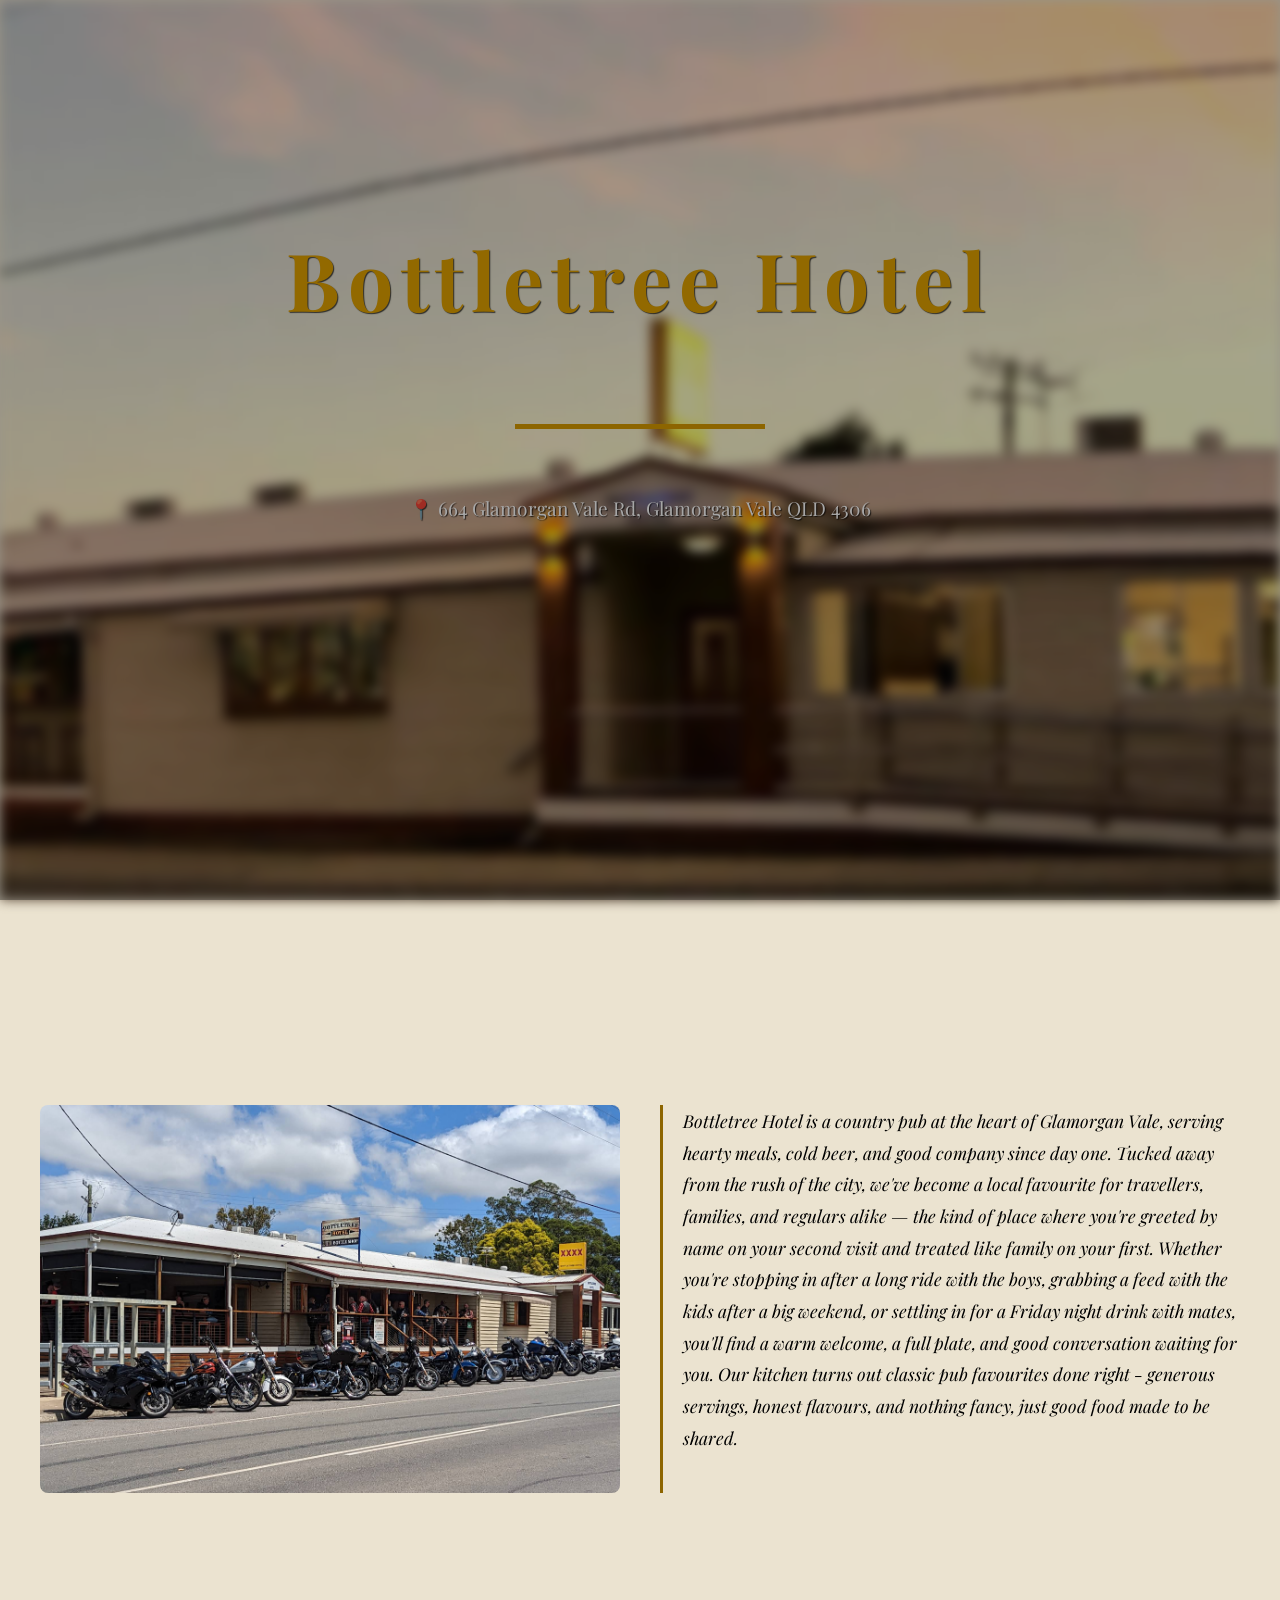
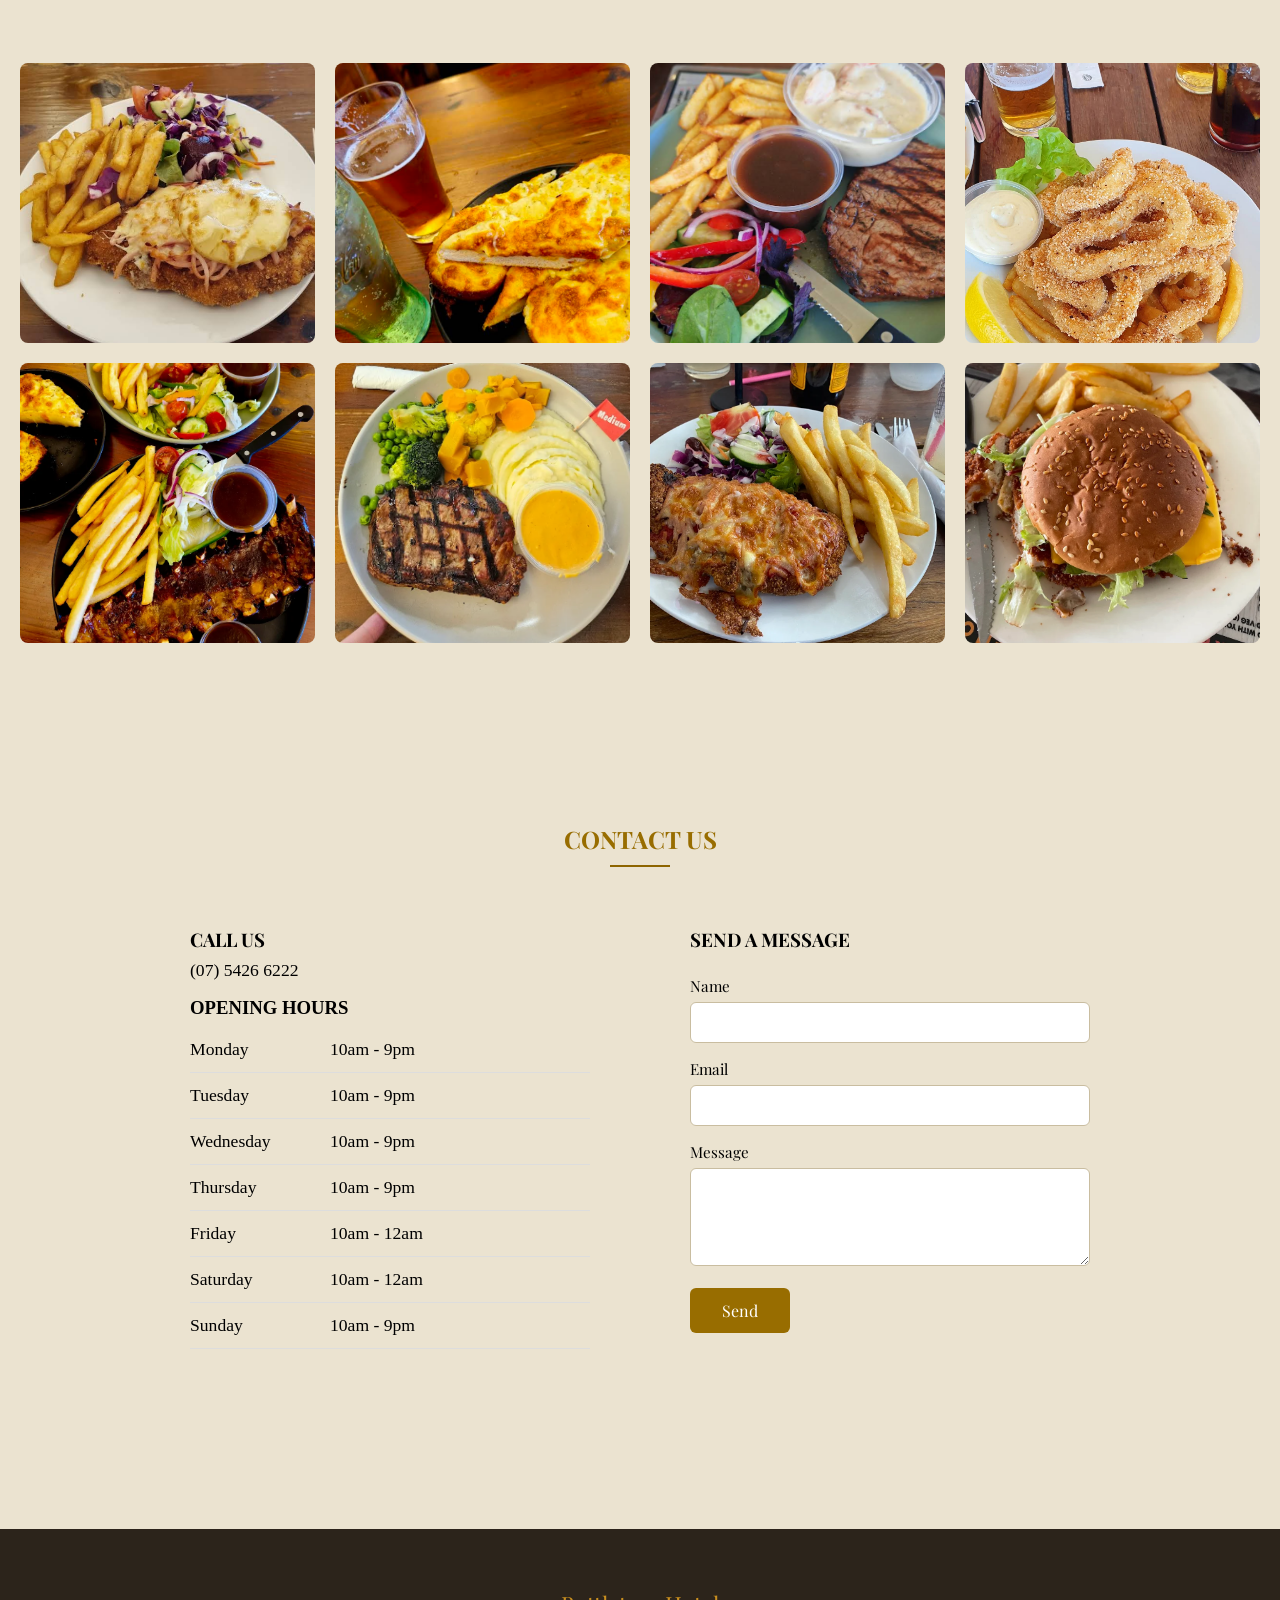
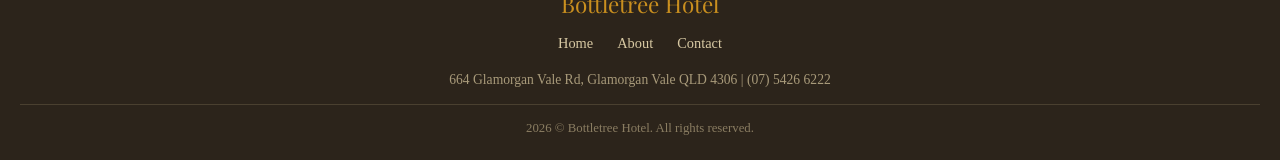
<file: project1-hotel/index.html>
<!DOCTYPE html>
<html lang="en">
<head>
    <meta charset="UTF-8">
    <meta name="viewport" content="width=device-width, initial-scale=1.0">
    <title>Bottletree Hotel</title>
    <link rel="stylesheet" href="stylesheet.css">
    <link rel="preconnect" href="https://fonts.googleapis.com">
    <link rel="preconnect" href="https://fonts.gstatic.com" crossorigin>
    <link href="https://fonts.googleapis.com/css2?family=Playfair+Display:wght@700&family=Lato:wght@400;600&display=swap" rel="stylesheet">
</head>
<body>

<header class="hero" id="home">
<img src="hotelfront.png" alt="Bottletree hotel"> 
    <div class="hero-text">
            <h1>Bottletree Hotel</h1>
            <div class="underline"></div>
            <p>📍 664 Glamorgan Vale Rd, Glamorgan Vale QLD 4306</p>
    </div>
</header>

<section class="about" id="about">
    <div class="about-grid">
        <img src="bikes.png" alt="Bikers at Bottletree Hotel" class="about-img">
        <p class="about-text">
            Bottletree Hotel is a country pub at the heart of Glamorgan Vale, serving hearty meals, cold beer, and good company since day one. Tucked away from the rush of the city, we've become a local favourite for travellers, families, and regulars alike — the kind of place where you're greeted by name on your second visit and treated like family on your first.
            Whether you're stopping in after a long ride with the boys, grabbing a feed with the kids after a big weekend, or settling in for a Friday night drink with mates, you'll find a warm welcome, a full plate, and good conversation waiting for you. Our kitchen turns out classic pub favourites done right - generous servings, honest flavours, and nothing fancy, just good food made to be shared.
        </p>
    </div>
</section>

<section class="gallery" id="gallery">
    <div class="gallery-grid">
        <img src="food1.png" alt="Bottletree Hotel dish 1">
        <img src="food2.png" alt="Bottletree Hotel dish 2">
        <img src="food3.png" alt="Bottletree Hotel dish 3">
        <img src="food4.png" alt="Bottletree Hotel dish 4">
        <img src="food5.png" alt="Bottletree Hotel dish 5">
        <img src="food6.png" alt="Bottletree Hotel dish 6">
        <img src="food7.png" alt="Bottletree Hotel dish 7">
        <img src="food8.png" alt="Bottletree Hotel dish 8">
    </div>
</section>

<section class="contact" id="contact">
    <h2 class="contact-title">CONTACT US</h2>
    <div class="underline"></div>

    <div class="contact-grid">
        <div class="contact-hours">
            <h3 class="call-title">CALL US</h3>
            <p class="hours-phone"><a href="tel:+61754266222">(07) 5426 6222</a></p>
            <h3>OPENING HOURS</h3>
            <table class="hours">
                <tr><td>Monday</td><td>10am - 9pm</td></tr>
                <tr><td>Tuesday</td><td>10am - 9pm</td></tr>
                <tr><td>Wednesday</td><td>10am - 9pm</td></tr>
                <tr><td>Thursday</td><td>10am - 9pm</td></tr>
                <tr><td>Friday</td><td>10am - 12am</td></tr>
                <tr><td>Saturday</td><td>10am - 12am</td></tr>
                <tr><td>Sunday</td><td>10am - 9pm</td></tr>
            </table>
        </div>

        <form class="message-form">
            <h3 class="form-title">SEND A MESSAGE</h3>
            <label for="name">Name</label>
            <input type="text" id="name" name="name" required>

            <label for="email">Email</label>
            <input type="email" id="email" name="email" required>
            <span class="error-message" id="email-error">Invalid email: retry</span>

            <label for="message">Message</label>
            <textarea id="message" name="message" rows="4" required></textarea>

            <button type="submit">Send</button>
        </form>
    </div>
</section>

<footer class="footer">
    <p class="footer-title">Bottletree Hotel</p>
    <nav class="footer-links">
        <a href="#home">Home</a>
        <a href="#about">About</a>
        <a href="#contact">Contact</a>
    </nav>
    <p class="footer-address">664 Glamorgan Vale Rd, Glamorgan Vale QLD 4306 | (07) 5426 6222</p>
    <div class="footer-bottom">2026 &copy; Bottletree Hotel. All rights reserved.</div>
</footer>

<script>
document.querySelector('.message-form').addEventListener('submit', function(e) {
    const email = document.getElementById('email');
    const error = document.getElementById('email-error');
    const pattern = /^[^\s@]+@[^\s@]+\.[^\s@]+$/;

    if (!pattern.test(email.value)) {
        e.preventDefault();
        error.style.display = 'block';
        email.classList.add('invalid');
    } else {
        error.style.display = 'none';
        email.classList.remove('invalid');
    }
});
</script>

</body>
</html>
</file>
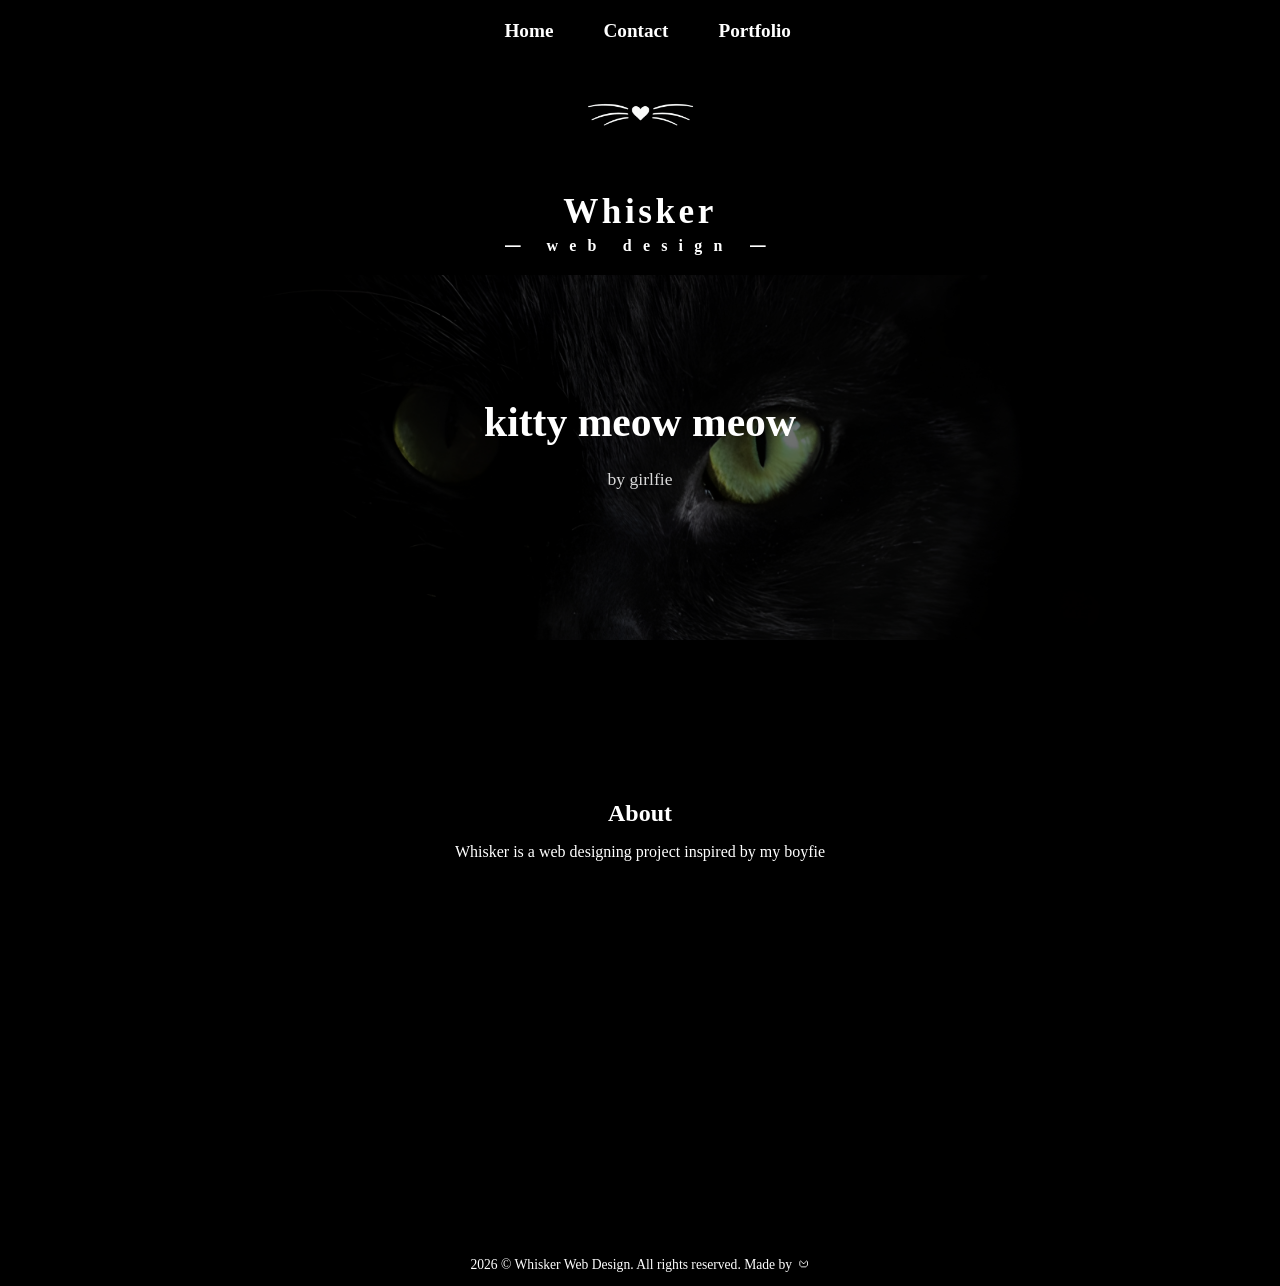
<file: projects/index.html>
<!DOCTYPE html>
<html lang="en">
<head>
    <meta charset="UTF-8">
    <meta name="viewport" content="width=device-width, initial-scale=1.0">
    <title>Whisker Web Design</title>
    <link rel="stylesheet" href="stylesheet.css">
</head>

<body>

<!-- ===== HEADER / NAV ===== -->
<header class="banner">
    <img src="whiskerlogo.png" alt="Whisker logo" class="logo">
    <h1>Whisker</h1>
    <h2>⸻ web design ⸻</h2>


    <nav class="nav">
        <a href="index.html">Home</a>
        <a href="contact.html">Contact</a>
        <a href="portfolio.html">Portfolio</a>
    </nav>

</header>


<!-- ===== HERO =====
     First thing visitors see. Big promise + CTA button. -->
<section class="hero fade-in">
    <h1 class="hero-title">kitty meow meow</h1>
    <p class="hero-sub">by girlfie</p>
</section>


<!-- ===== ABOUT ===== -->
<section class="about fade-in" id="about">
    <h2>About</h2>
    <p>Whisker is a web designing project inspired by my boyfie</p>
</section>

    


<!-- ===== FOOTER ===== -->
<footer class="footer">
    <p>2026 &copy; Whisker Web Design. All rights reserved. Made by 𑄝</p>
</footer>


<!-- ===== SCROLL ANIMATION SCRIPT ===== -->
<script>
const observer = new IntersectionObserver((entries) => {
    entries.forEach(entry => {
        if (entry.isIntersecting) {
            entry.target.classList.add('visible');
        }
    });
}, { threshold: 0.2 });

document.querySelectorAll('.fade-in, .about-points').forEach(el => {
    observer.observe(el);
});
</script>

</body>
</html>
</file>
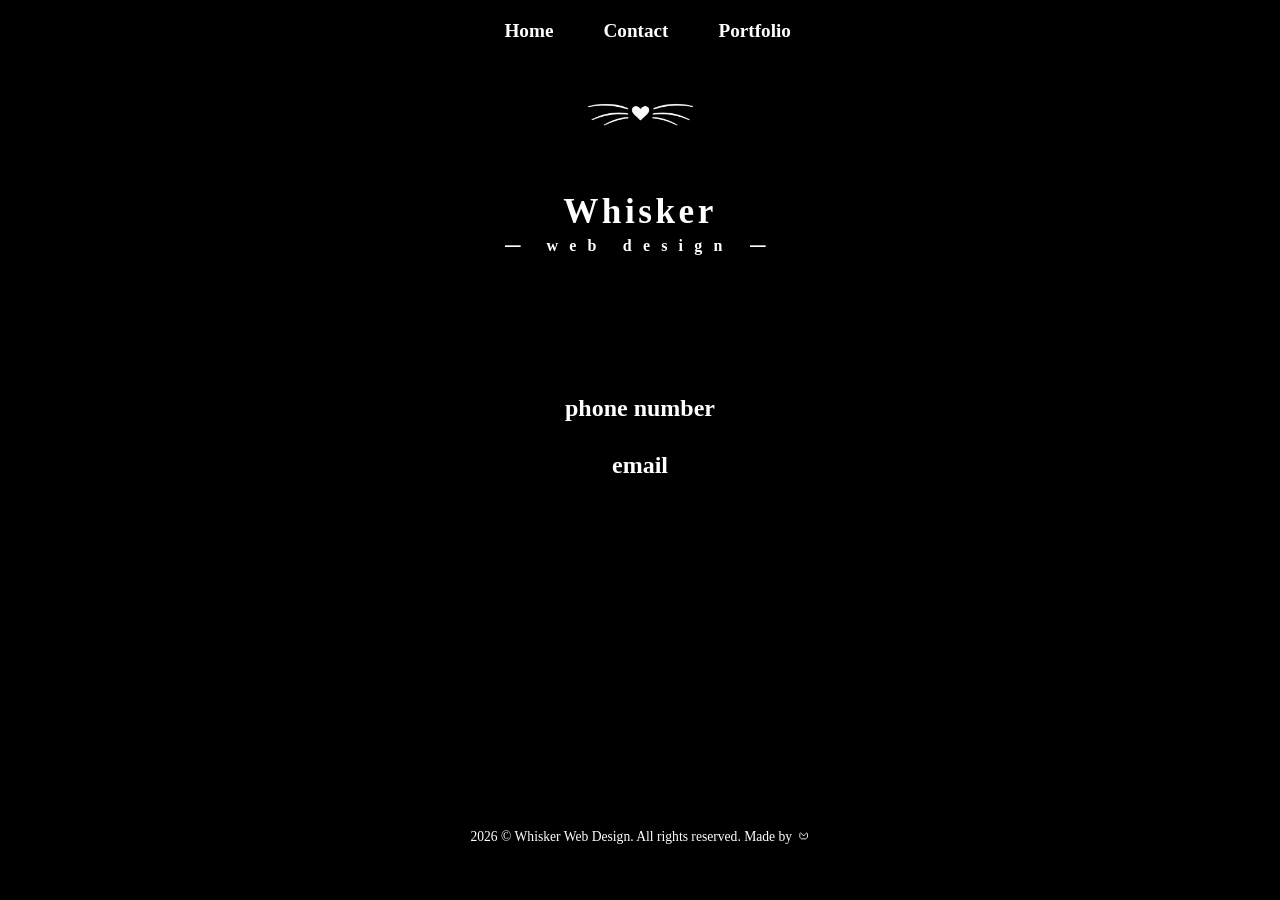
<file: projects/contact.html>
<!DOCTYPE html>
<html lang="en">
<head>
    <meta charset="UTF-8">
    <meta name="viewport" content="width=device-width, initial-scale=1.0">
    <title>Contact - Whisker Web Design</title>
    <link rel="stylesheet" href="stylesheet.css">
</head>

<body>

<header class="banner">
    <img src="whiskerlogo.png" alt="Whisker logo" class="logo">
    <h1>Whisker</h1>
    <h2>⸻ web design ⸻</h2>

    <nav class="nav">
        <a href="index.html">Home</a>
        <a href="contact.html">Contact</a>
        <a href="portfolio.html">Portfolio</a>
    </nav>
</header>

<!-- ===== CONTACT ===== -->
<section class="contact fade-in" id="contact">
    <h2>phone number</h2>
    <h2>email</h2>
</section>


<footer class="footer">
    <p>2026 &copy; Whisker Web Design. All rights reserved. Made by 𑄝</p>
</footer>

<script>
const observer = new IntersectionObserver((entries) => {
    entries.forEach(entry => {
        if (entry.isIntersecting) {
            entry.target.classList.add('visible');
        }
    });
}, { threshold: 0.2 });

document.querySelectorAll('.fade-in, .about-points').forEach(el => {
    observer.observe(el);
});
</script>

</body>
</html>
</file>
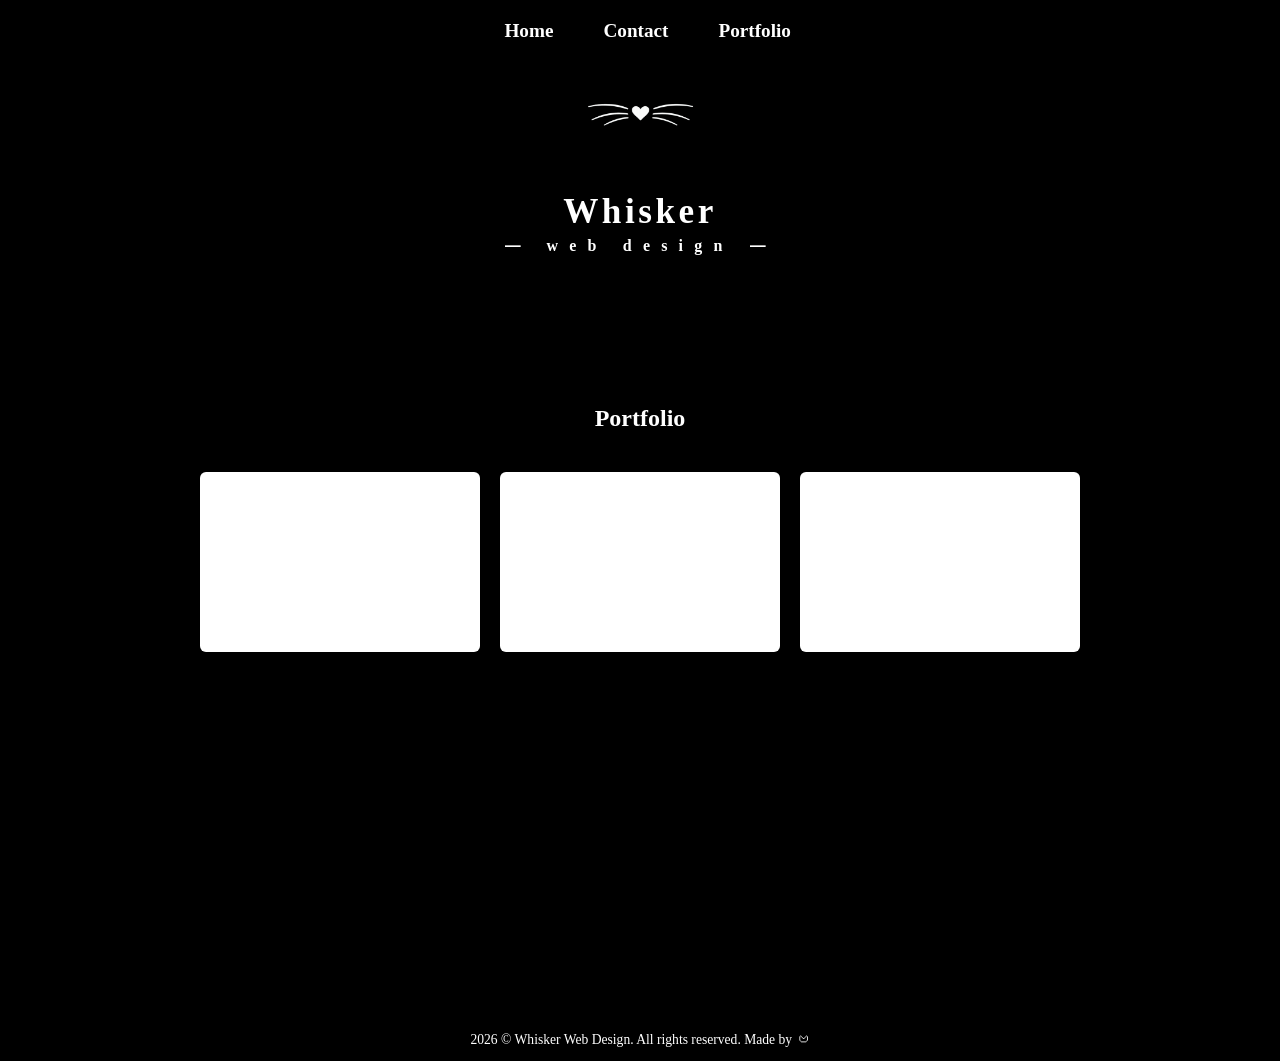
<file: projects/portfolio.html>
<!DOCTYPE html>
<html lang="en">
<head>
    <meta charset="UTF-8">
    <meta name="viewport" content="width=device-width, initial-scale=1.0">
    <title>Portfolio - Whisker Web Design</title>
    <link rel="stylesheet" href="stylesheet.css">
</head>

<body>

<header class="banner">
    <img src="whiskerlogo.png" alt="Whisker logo" class="logo">
    <h1>Whisker</h1>
    <h2>⸻ web design ⸻</h2>

    <nav class="nav">
        <a href="index.html">Home</a>
        <a href="contact.html">Contact</a>
        <a href="portfolio.html">Portfolio</a>
    </nav>
</header>

<section class="work fade-in" id="work">
    <h2>Portfolio</h2>

    <div class="work-grid">
        <div class="work-item"></div>
        <div class="work-item"></div>
        <div class="work-item"></div>
    </div>
</section>

<footer class="footer">
    <p>2026 &copy; Whisker Web Design. All rights reserved. Made by 𑄝</p>
</footer>

<script>
const observer = new IntersectionObserver((entries) => {
    entries.forEach(entry => {
        if (entry.isIntersecting) {
            entry.target.classList.add('visible');
        }
    });
}, { threshold: 0.2 });

document.querySelectorAll('.fade-in, .about-points').forEach(el => {
    observer.observe(el);
});
</script>

</body>
</html>
</file>
<file: project1-hotel/stylesheet.css>
body {
    background-color: #ebe3d0; 
    margin: 0;
}

html {
    scroll-behavior: smooth;
}

/* ===== HERO ===== */
.hero {
    position: relative;
    width: 100%;
    height: 900px;
}

.hero img {
    width: 100%;
    height: 100%;
    object-fit: cover;
    display: block;
    filter: blur(6px);
}

.hero::before {
    content: "";
    position: absolute;
    top: 0; left: 0; right: 0; bottom: 0;
    background: rgba(0, 0, 0, 0.35);
    z-index: 1;
}

.hero-text h1 {
    font-family: 'Playfair Display', serif;
    text-align: center;
    position: absolute;
    color: rgb(224, 161, 0);
    text-shadow: 1px 1px 1px rgba(0,0,0,0.7);
    font-size: 5em;
    letter-spacing: 0.1em;
    top: 25%;
    left: 50%;
    transform: translateX(-50%);
    margin: 0;
    width: 100%;
}

.hero-text .underline {
    position: absolute;
    top: 46%;
    left: 50%;
    transform: translateX(-50%);
    width: 250px;
    height: 5px;
    background-color: rgb(141, 101, 0);
    z-index: 2;
}

.hero-text p {
    font-family: 'Playfair Display', serif;
    position: absolute;
    top: 55%;
    left: 50%;
    transform: translateX(-50%);
    font-size: 1.2em;
    color: rgb(255, 255, 255);
    text-shadow: 1px 1px 1px rgba(0,0,0,0.7);
    margin: 0;
    width: 100%;
    text-align: center;
}

/* ===== UNDERLINE (shared across all sections) ===== */
.underline {
    width: 60px;
    height: 2px;
    background-color: rgb(141, 101, 0);
    margin: 10px auto 0;
    text-shadow: none;
}

/* ===== CONTACT/HOURS ===== */
.contact {
    padding: 120px 20px 80px;
    text-align: center;
}

.contact-title,
.about h2 {
    font-family: 'Playfair Display', serif;
    color: rgb(152, 109, 0);
    margin: 0;
    text-transform: none;
}

.contact-grid {
    display: grid;
    grid-template-columns: 1fr 1fr;
    gap: 100px;
    max-width: 900px;
    margin: 60px auto 0;
    align-items: start;
    text-align: left;
}

.contact-hours h3 {
    margin: 0 0 8px;
}

.call-title {
    color: rgb(0, 0, 0);
    font-family: 'Playfair Display', serif;
}

.hours-phone {
    margin: 0 0 16px;
    font-size: 1.1em;
}

.hours-phone a {
    color: #000000;
    text-decoration: none;
}

.hours-phone a:hover {
    text-decoration: underline;
}

.hours {
    width: 100%;
    border-collapse: collapse;
}

.hours td {
    padding: 12px 0;
    font-size: 1.1em;
    border-bottom: 1px solid #ddd;
}

.hours td:first-child {
    width: 140px;
}

/* ===== MESSAGE FORM ===== */
.message-form {
    display: flex;
    flex-direction: column;
    gap: 6px;
}

.form-title {
    font-family: 'Playfair Display', serif;
    color: rgb(0, 0, 0);
    margin: 0 0 8px;
}

.message-form label {
    font-family: 'Playfair Display', serif;
    color: rgb(0, 0, 0);
    font-size: 0.95em;
    margin-top: 10px;
}

.message-form label:first-child {
    margin-top: 0;
}

.message-form input,
.message-form textarea {
    width: 100%;
    padding: 10px 12px;
    font-family: 'Lato', sans-serif;
    font-size: 1em;
    border: 1px solid #c9bda0;
    border-radius: 6px;
    background-color: #fff;
    color: #2b2520;
    box-sizing: border-box;
}

.message-form input:focus,
.message-form textarea:focus {
    outline: none;
    border-color: rgb(152, 109, 0);
}

.message-form input.invalid {
    border-color: #b3261e;
}

.message-form textarea {
    resize: vertical;
}

.error-message {
    display: none;
    color: #b3261e;
    font-size: 0.85em;
}

.message-form button {
    align-self: flex-start;
    margin-top: 16px;
    padding: 12px 32px;
    font-family: 'Playfair Display', serif;
    font-size: 1em;
    background-color: rgb(152, 109, 0);
    color: white;
    border: none;
    border-radius: 6px;
    cursor: pointer;
    transition: background-color 0.25s ease;
}

.message-form button:hover {
    background-color: rgb(120, 86, 0);
}

/* ===== ABOUT ===== */
.about {
    padding: 80px 20px;
}

.about-grid {
    max-width: 1200px;
    margin: 0 auto;
    margin-top: 125px;
    display: grid;
    grid-template-columns: 1fr 1fr;
    gap: 40px;
    align-items: stretch;
}

.about-img {
    width: 100%;
    height: 100%;
    min-height: 380px;
    object-fit: cover;
    border-radius: 8px;
    display: block;
}

.about-text {
    font-family: 'Playfair Display', serif;
    font-style: italic;
    font-size: 1.1em;
    line-height: 1.8;
    border-left: 3px solid rgb(141, 101, 0);
    border-radius: 0;
    padding-left: 20px;
    margin: 0;
    color: #000000;
}

/* ===== GALLERY ===== */
.gallery {
    padding: 60px 20px;
    text-align: center;
}

.gallery-grid {
    display: grid;
    grid-template-columns: repeat(4, 1fr);
    gap: 20px;
    max-width: 2000px;
    margin: 30px auto 0;
}

.gallery-grid img {
    width: 100%;
    height: 280px;
    object-fit: cover;
    border-radius: 8px;
    transition: transform 0.3s ease;
}

.gallery-grid img:hover {
    transform: scale(1.03);
}

/* ===== FOOTER ===== */
.footer {
    background-color: #2c241b;
    color: #d8c9a3;
    text-align: center;
    padding: 60px 20px 24px;
    margin-top: 100px;
}

.footer-title {
    font-family: 'Playfair Display', serif;
    font-size: 1.4em;
    color: rgb(201, 143, 31);
    margin: 0 0 16px;
}

.footer-links {
    display: flex;
    justify-content: center;
    gap: 24px;
    margin-bottom: 20px;
    font-size: 0.9em;
}

.footer-links a {
    color: #d8c9a3;
    text-decoration: none;
}

.footer-links a:hover {
    color: rgb(201, 143, 31);
}

.footer-address {
    font-size: 0.85em;
    margin: 0 0 16px;
    color: #a89a7a;
}

.footer-bottom {
    border-top: 0.5px solid #4a4030;
    padding-top: 16px;
    font-size: 0.8em;
    color: #8a7d62;
}

/* ===== MOBILE / VERTICAL SCREENS (all merged here) ===== */
@media (max-width: 600px) {
    .hero {
        height: 60vh;
        min-height: 400px;
    }

    .hero img {
        height: 100%;
        position: absolute;
        top: 0;
        left: 0;
    }

    .hero-text h1 {
        font-size: 1.6em;
        top: 35%;
    }

    .hero-text .underline {
        top: 52%;
        width: 100px;
        height: 3px;
    }

    .hero-text p {
        font-size: 0.85em;
        top: 60%;
        white-space: normal;
    }

    .contact-grid {
        grid-template-columns: 1fr;
        gap: 50px;
    }

    .gallery-grid {
        grid-template-columns: 1fr;
    }

    .about-grid {
        grid-template-columns: 1fr;
    }

    .about-img {
        height: 220px;
        min-height: 0;
    }
}
</file>
<file: projects/stylesheet.css>
/* ===== BASE ===== */
body {
    margin: 0;
    font-family: 'Times New Roman', serif;
    color: #ffffff;
    background: black;
}

html {
    scroll-behavior: smooth;
}

h1, h2, h3 {
    margin: 0;
}


/* ===== HEADER / NAV ===== */

.logo {
    width: 250px;
    height: 150px;
    object-fit: contain;
    margin-bottom: 0.1rem;
    display: block;
    margin-left: auto;
    margin-right: auto;
}

.banner {
    text-align: center;
    padding: 40px 20px 20px;
    position: relative;
}

.banner h1 {
    font-size: 2.2rem;
    letter-spacing: 0.1em;
}

.banner h2 {
    font-size: 1rem;
    letter-spacing: 0.7em;
    margin-top: 5px;
}

.nav {
    position: fixed;
    font-size: 1.2rem;
    top: 20px;
    left: 50.6%;
    transform: translateX(-50%);
    display: flex;
    gap: 50px;
    z-index: 9999;
}

.nav a {
    color: white;
    text-decoration: none;
    font-weight: 600;
}

.nav a:hover {
    text-decoration: underline overline;
}

@media (max-width: 600px) {
    .nav {
        position: static;
        left: auto;
        transform: none;
        justify-content: center;
        margin-top: 15px;
    }
}


/* ===== HERO =====
   Big bold statement + CTA button to drive action immediately. */
.hero {
    position: relative;
    text-align: center;
    padding: 120px 20px;
    background: url('cat.jpg') center center / cover no-repeat;
    overflow: hidden;
}

.hero::before {
    content: "";
    position: absolute;
    inset: 0;
    background: rgba(0, 0, 0, 0.55);
}

.hero-title,
.hero-sub {
    position: relative;
    z-index: 1;
}

.hero-title {
    font-size: 2.6rem;
    line-height: 1.3;
    max-width: 800px;
    margin: 0 auto 20px;
}

.hero-sub {
    font-size: 1.1rem;
    color: rgba(255, 255, 255, 0.85);
    max-width: 500px;
    margin: 0 auto 30px;
}



/* ===== ABOUT ===== */
.about {
    max-width: 700px;
    margin: 0 auto;
    margin-top: 80px;
    padding: 80px 20px;
    text-align: center;
}

.about-points {
    display: flex;
    justify-content: center;
    gap: 40px;
    margin-top: 30px;
    flex-wrap: wrap;
}

.about-points div {
    max-width: 180px;
}


/* ===== PORTFOLIO =====
   Placeholder grid — swap background images in for real projects. */
.work {
    padding: 80px 20px;
    text-align: center;
    margin-top: 50px;
    background: black;
}

.work-grid {
    display: flex;
    justify-content: center;
    gap: 20px;
    margin-top: 40px;
    flex-wrap: wrap;
}

.work-item {
    width: 280px;
    height: 180px;
    background: #ffffff;
    border-radius: 6px;
    transition: transform 0.3s ease;
}

.work-item:hover {
    transform: scale(1.03);
}



/* ===== CONTACT ===== */
.contact {
    max-width: 500px;
    margin: 0 auto;
    margin-top:100px;
    padding: 20px 20px;
    background: black;
    border-radius: 6px;
}

.contact h2 {
    text-align: center;
    margin-bottom: 30px;
}




/* ===== FOOTER ===== */
.footer {
    text-align: center;
    margin-top: 300px;
    font-size: 0.85rem;
}


/* ===== SCROLL ANIMATIONS ===== */
.fade-in {
    opacity: 0;
    transform: translateY(30px);
    transition: opacity 0.8s ease, transform 0.8s ease;
}

.fade-in.visible {
    opacity: 1;
    transform: translateY(0);
}

.about-points div {
    opacity: 0;
    transform: translateY(20px);
    transition: opacity 0.6s ease, transform 0.6s ease;
}

.about-points.visible div {
    opacity: 1;
    transform: translateY(0);
}

.about-points.visible div:nth-child(1) { transition-delay: 0.1s; }
.about-points.visible div:nth-child(2) { transition-delay: 0.2s; }
.about-points.visible div:nth-child(3) { transition-delay: 0.3s; }
</file>
